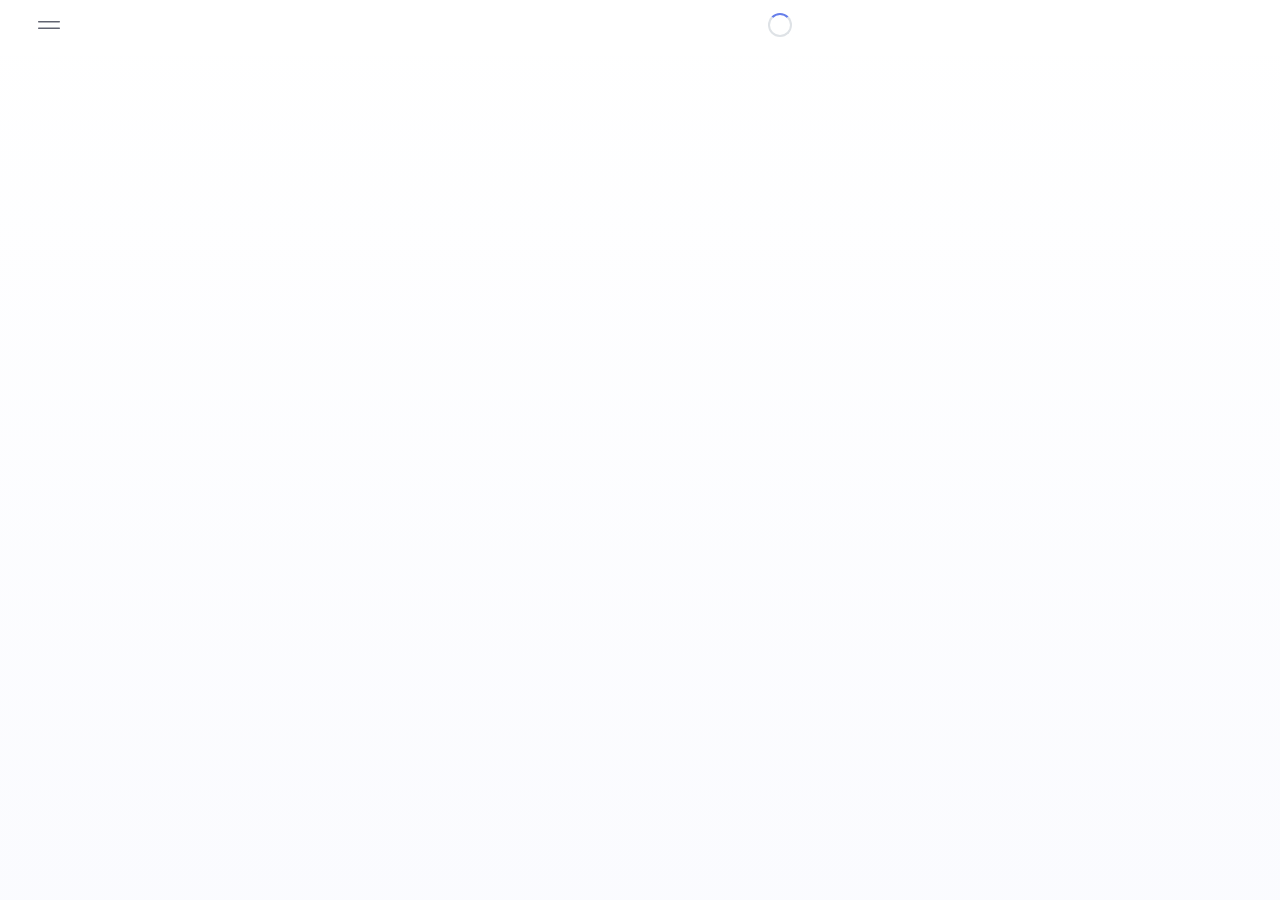
<file: index.html>
<!DOCTYPE html>
<html lang="en">
<head>
    <meta charset="UTF-8">
    <meta name="viewport" content="width=device-width, initial-scale=1.0, user-scalable=no">
    <meta http-equiv="Cache-Control" content="no-cache, no-store, must-revalidate">
    <meta http-equiv="Pragma" content="no-cache">
    <meta http-equiv="Expires" content="0">
    <title>DrivingPro</title>
    
    <!-- PWA Meta Tags -->
    <meta name="theme-color" content="#ffffff">
    <meta name="apple-mobile-web-app-capable" content="yes">
    <meta name="apple-mobile-web-app-status-bar-style" content="default">
    <meta name="apple-mobile-web-app-title" content="DrivingPro">
    
    <!-- Icons -->
    <link rel="apple-touch-icon" sizes="180x180" href="icons/apple-touch-icon.png">
    <link rel="icon" type="image/png" sizes="32x32" href="icons/favicon-32x32.png">
    <link rel="icon" type="image/png" sizes="16x16" href="icons/favicon-16x16.png">
    <link rel="manifest" href="manifest.json?v=1.1.0">
    
    <!-- Styles -->
    <link rel="stylesheet" href="styles.css?v=1.9.0">
</head>
<body>
    <div class="app-container">
        <!-- Main Content Wrapper - groups header and main content for responsive layout -->
        <div class="main-content-wrapper">
            <!-- Header -->
            <header class="header">
                <div class="hamburger-menu">
                    <div class="hamburger-icon"></div>
                </div>
                <div id="weatherTimeline" class="weather-timeline">
                    <!-- Current day (larger) -->
                    <div id="currentWeatherIcon" class="weather-day current-day">
                        <div class="weather-loading"></div>
                    </div>
                    <!-- Next 6 days (smaller) -->
                    <div id="forecastIcons" class="forecast-days">
                        <!-- Generated dynamically -->
                    </div>
                </div>
            </header>

            <!-- Main Content -->
            <main class="main-content">
                <div class="content-section active" id="home">
                    <!-- Home page content will be loaded dynamically by home-page.js -->
                </div>

                <div class="content-section" id="practice">
                    <!-- Trips page content will be loaded dynamically by trips-page.js -->
                </div>

                <div class="content-section" id="stats">
                    <!-- Earnings page content will be loaded dynamically by earnings-page.js -->
                </div>

                <div class="content-section" id="profile">
                    <!-- Settings page content will be loaded dynamically by settings-page.js -->
                </div>
            </main>
        </div>
    </div>

    <script src="home-page.js?v=1.0.0"></script>
    <script src="trips-page.js?v=1.0.0"></script>
    <script src="earnings-page.js?v=1.0.0"></script>
    <script src="settings-page.js?v=1.0.0"></script>
    <script src="menu.js?v=1.0.0"></script>
    <script src="app.js?v=1.4.0"></script>
</body>
</html>
</file>
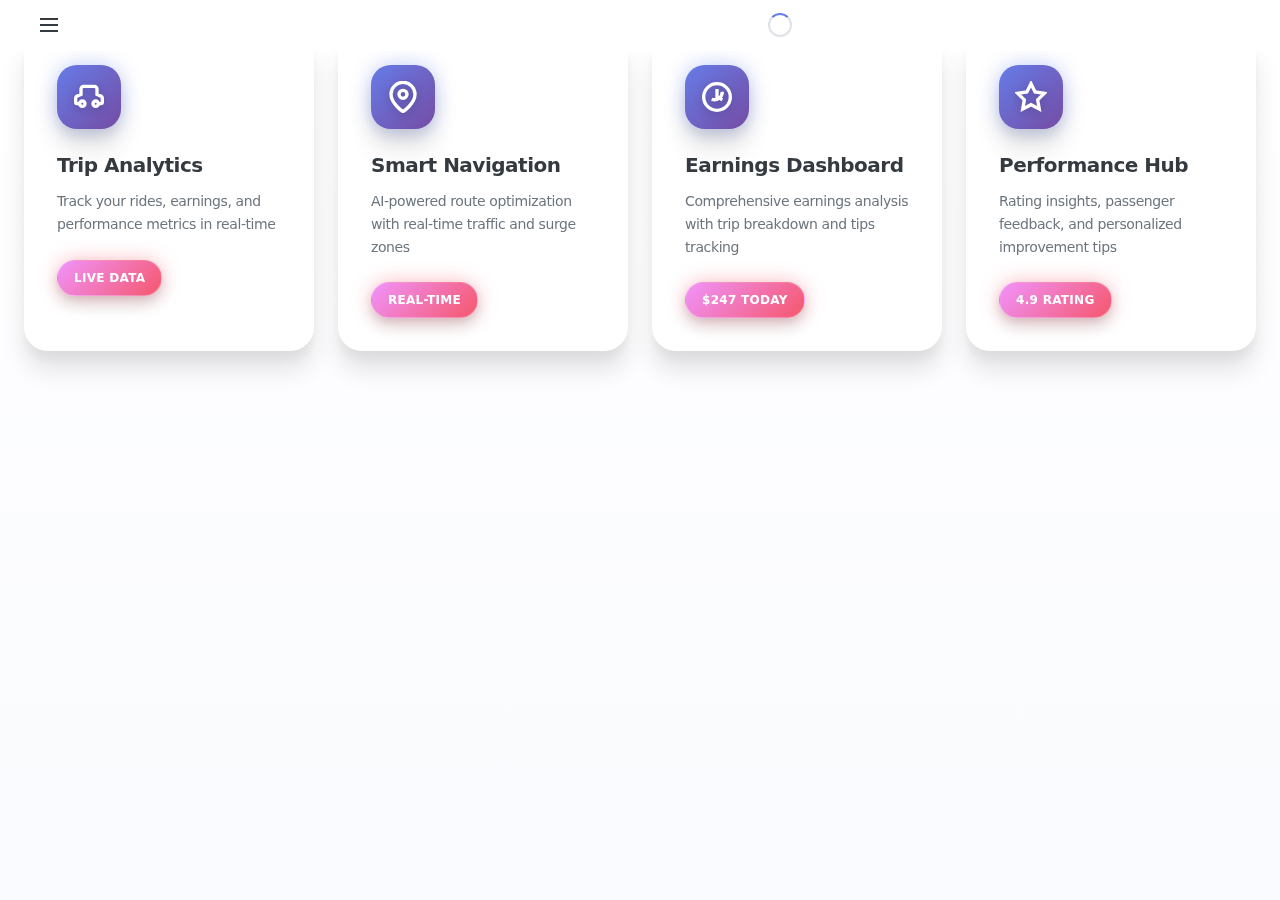
<file: home.html>
<!DOCTYPE html>
<html lang="en">
<head>
    <meta charset="UTF-8">
    <meta name="viewport" content="width=device-width, initial-scale=1.0, user-scalable=no">
    <meta http-equiv="Cache-Control" content="no-cache, no-store, must-revalidate">
    <meta http-equiv="Pragma" content="no-cache">
    <meta http-equiv="Expires" content="0">
    <title>DrivingPro</title>
    
    <!-- PWA Meta Tags -->
    <meta name="theme-color" content="#ffffff">
    <meta name="apple-mobile-web-app-capable" content="yes">
    <meta name="apple-mobile-web-app-status-bar-style" content="default">
    <meta name="apple-mobile-web-app-title" content="DrivingPro">
    
    <!-- Icons -->
    <link rel="apple-touch-icon" sizes="180x180" href="icons/apple-touch-icon.png">
    <link rel="icon" type="image/png" sizes="32x32" href="icons/favicon-32x32.png">
    <link rel="icon" type="image/png" sizes="16x16" href="icons/favicon-16x16.png">
    <link rel="manifest" href="manifest.json?v=1.1.0">
    
    <!-- Styles -->
    <link rel="stylesheet" href="styles.css?v=1.5.0">
</head>
<body>
    <div class="app-container">
        <!-- Header -->
        <header class="header">
            <div class="hamburger-menu">
                <svg width="24" height="24" viewBox="0 0 24 24" fill="none" stroke="currentColor" stroke-width="2">
                    <line x1="3" y1="6" x2="21" y2="6"/>
                    <line x1="3" y1="12" x2="21" y2="12"/>
                    <line x1="3" y1="18" x2="21" y2="18"/>
                </svg>
            </div>
            <div id="weatherTimeline" class="weather-timeline">
                <!-- Current day (larger) -->
                <div id="currentWeatherIcon" class="weather-day current-day">
                    <div class="weather-loading"></div>
                </div>
                <!-- Next 6 days (smaller) -->
                <div id="forecastIcons" class="forecast-days">
                    <!-- Generated dynamically -->
                </div>
            </div>
        </header>

        <!-- Main Content -->
        <main class="main-content">
            <div class="content-section active" id="home">
                <div class="card-grid">
                                                              <div class="card">
                         <div class="card-icon">
                             <svg width="32" height="32" viewBox="0 0 24 24" fill="none" stroke="currentColor" stroke-width="2">
                                 <path d="M19 17h2c.6 0 1-.4 1-1v-3c0-.9-.7-1.7-1.5-1.9L18 10V6c0-1.1-.9-2-2-2H8c-1.1 0-2 .9-2 2v4l-2.5 1.1C2.7 11.3 2 12.1 2 13v3c0 .6.4 1 1 1h2"/>
                                 <circle cx="7" cy="17" r="2"/>
                                 <circle cx="17" cy="17" r="2"/>
                             </svg>
                         </div>
                          <h3 class="card-title">Trip Analytics</h3>
                          <p class="card-description">Track your rides, earnings, and performance metrics in real-time</p>
                          <div class="card-badge">Live Data</div>
                     </div>
                    
                                                              <div class="card">
                          <div class="card-icon">
                              <svg width="32" height="32" viewBox="0 0 24 24" fill="none" stroke="currentColor" stroke-width="2">
                                  <path d="M21 10c0 7-9 13-9 13s-9-6-9-13a9 9 0 0 1 18 0z"/>
                                  <circle cx="12" cy="10" r="3"/>
                              </svg>
                          </div>
                          <h3 class="card-title">Smart Navigation</h3>
                          <p class="card-description">AI-powered route optimization with real-time traffic and surge zones</p>
                          <div class="card-badge">Real-time</div>
                     </div>
                    
                                                              <div class="card">
                          <div class="card-icon">
                              <svg width="32" height="32" viewBox="0 0 24 24" fill="none" stroke="currentColor" stroke-width="2">
                                  <circle cx="12" cy="12" r="10"/>
                                  <path d="M12 6v6l4 2"/>
                                  <path d="M16 8a6 6 0 0 1-8 5.7"/>
                              </svg>
                          </div>
                          <h3 class="card-title">Earnings Dashboard</h3>
                          <p class="card-description">Comprehensive earnings analysis with trip breakdown and tips tracking</p>
                          <div class="card-badge">$247 Today</div>
                     </div>
                    
                                                              <div class="card">
                          <div class="card-icon">
                              <svg width="32" height="32" viewBox="0 0 24 24" fill="none" stroke="currentColor" stroke-width="2">
                                  <polygon points="12 2 15.09 8.26 22 9.27 17 14.14 18.18 21.02 12 17.77 5.82 21.02 7 14.14 2 9.27 8.91 8.26 12 2"/>
                              </svg>
                          </div>
                          <h3 class="card-title">Performance Hub</h3>
                          <p class="card-description">Rating insights, passenger feedback, and personalized improvement tips</p>
                          <div class="card-badge">4.9 Rating</div>
                     </div>
                </div>
            </div>


        </main>


    </div>

    <script src="menu.js?v=1.0.0"></script>
    <script src="app.js?v=1.4.0"></script>
</body>
</html>
</file>
<file: styles.css>
/* DrivingPro - Premium Mobile App Styles */
* {
    margin: 0;
    padding: 0;
    box-sizing: border-box;
}

:root {
    /* === THEME SYSTEM === */
    /* Default Light Theme - Current Blue/Purple */
    
    /* Brand Colors */
    --color-brand-primary: #667eea;
    --color-brand-secondary: #764ba2;
    --color-brand-accent: #f5576c;
    --color-brand-success: #00cec9;
    --color-brand-warning: #fdcb6e;
    --color-brand-danger: #e17055;
    
    /* Neutral Colors */
    --color-neutral-50: #fafbfc;
    --color-neutral-100: #f4f6f8;
    --color-neutral-200: #e9ecef;
    --color-neutral-300: #dee2e6;
    --color-neutral-400: #ced4da;
    --color-neutral-500: #adb5bd;
    --color-neutral-600: #6c757d;
    --color-neutral-700: #495057;
    --color-neutral-800: #343a40;
    --color-neutral-900: #212529;
    
    /* === SEMANTIC COLOR SYSTEM === */
    /* Text Colors */
    --text-primary: var(--color-neutral-800);
    --text-secondary: var(--color-neutral-600);
    --text-tertiary: var(--color-neutral-500);
    --text-accent: var(--color-brand-primary);
    --text-on-dark: var(--color-neutral-50);
    
    /* Background System */
    --bg-primary: #ffffff;
    --bg-secondary: var(--color-neutral-50);
    --bg-elevated: #ffffff;
    --bg-overlay: rgba(45, 55, 72, 0.8);
    
    /* Surface System */
    --surface-base: #ffffff;
    --surface-raised: #ffffff;
    --surface-overlay: rgba(255, 255, 255, 0.95);
    
    /* Interactive Colors */
    --primary: var(--color-brand-primary);
    --primary-dark: #5a6fd8;
    --secondary: var(--color-brand-secondary);
    --accent: var(--color-brand-accent);
    --accent-light: #ff7675;
    --success: var(--color-brand-success);
    --warning: var(--color-brand-warning);
    --danger: var(--color-brand-danger);
    
    /* Gradients */
    --primary-gradient: linear-gradient(135deg, var(--color-brand-primary) 0%, var(--color-brand-secondary) 100%);
    --accent-gradient: linear-gradient(135deg, #f093fb 0%, var(--color-brand-accent) 100%);
    --success-gradient: linear-gradient(135deg, #4facfe 0%, var(--color-brand-success) 100%);
    --dark-gradient: linear-gradient(135deg, var(--color-neutral-700) 0%, var(--color-neutral-800) 100%);
    
    /* Typography Scale */
    --font-family: -apple-system, BlinkMacSystemFont, 'SF Pro Display', 'Segoe UI', system-ui, sans-serif;
    --font-mono: 'SF Mono', Monaco, 'Cascadia Code', 'Roboto Mono', Consolas, 'Courier New', monospace;
    
    /* Font Sizes */
    --text-xs: 0.75rem;     /* 12px */
    --text-sm: 0.875rem;    /* 14px */
    --text-base: 1rem;      /* 16px */
    --text-lg: 1.125rem;    /* 18px */
    --text-xl: 1.25rem;     /* 20px */
    --text-2xl: 1.5rem;     /* 24px */
    --text-3xl: 1.875rem;   /* 30px */
    --text-4xl: 2.25rem;    /* 36px */
    
    /* Font Weights */
    --font-light: 300;
    --font-normal: 400;
    --font-medium: 500;
    --font-semibold: 600;
    --font-bold: 700;
    --font-extrabold: 800;
    --font-black: 900;
    
    /* Line Heights */
    --leading-tight: 1.25;
    --leading-snug: 1.375;
    --leading-normal: 1.5;
    --leading-relaxed: 1.625;
    
    /* Letter Spacing */
    --tracking-tight: -0.025em;
    --tracking-normal: 0em;
    --tracking-wide: 0.025em;
    
    /* Spacing Scale */
    --space-1: 0.25rem;   /* 4px */
    --space-2: 0.5rem;    /* 8px */
    --space-3: 0.75rem;   /* 12px */
    --space-4: 1rem;      /* 16px */
    --space-5: 1.25rem;   /* 20px */
    --space-6: 1.5rem;    /* 24px */
    --space-8: 2rem;      /* 32px */
    --space-10: 2.5rem;   /* 40px */
    --space-12: 3rem;     /* 48px */
    --space-16: 4rem;     /* 64px */
    --space-20: 5rem;     /* 80px */
    
    /* Border Radius */
    --radius-none: 0;
    --radius-sm: 0.375rem;    /* 6px */
    --radius-base: 0.5rem;    /* 8px */
    --radius-md: 0.75rem;     /* 12px */
    --radius-lg: 1rem;        /* 16px */
    --radius-xl: 1.25rem;     /* 20px */
    --radius-2xl: 1.5rem;     /* 24px */
    --radius-3xl: 2rem;       /* 32px */
    --radius-full: 9999px;
    
    /* Premium Shadows */
    --shadow-xs: 0 1px 2px rgba(0, 0, 0, 0.05);
    --shadow-sm: 0 1px 3px rgba(0, 0, 0, 0.1), 0 1px 2px rgba(0, 0, 0, 0.06);
    --shadow-base: 0 4px 6px rgba(0, 0, 0, 0.07), 0 2px 4px rgba(0, 0, 0, 0.06);
    --shadow-md: 0 10px 15px rgba(0, 0, 0, 0.1), 0 4px 6px rgba(0, 0, 0, 0.05);
    --shadow-lg: 0 20px 25px rgba(0, 0, 0, 0.1), 0 10px 10px rgba(0, 0, 0, 0.04);
    --shadow-xl: 0 25px 50px rgba(0, 0, 0, 0.15), 0 12px 24px rgba(0, 0, 0, 0.08);
    --shadow-2xl: 0 50px 100px rgba(0, 0, 0, 0.25);
    
    /* Premium Glows */
    --glow-primary: 0 0 20px rgba(102, 126, 234, 0.4);
    --glow-accent: 0 0 20px rgba(245, 87, 108, 0.4);
    --glow-success: 0 0 20px rgba(0, 206, 201, 0.4);
    
    /* Animation Easings */
    --ease-out-cubic: cubic-bezier(0.33, 1, 0.68, 1);
    --ease-in-out-cubic: cubic-bezier(0.65, 0, 0.35, 1);
    --ease-out-quart: cubic-bezier(0.25, 1, 0.5, 1);
    --ease-spring: cubic-bezier(0.68, -0.55, 0.265, 1.55);
    
    /* === HEADER HEIGHT CONTROL === */
    /* Change this value to adjust header height! */
    --header-height: clamp(4px, 0.5rem, 14px);  /* Responsive: 2.5% of vh, min 6px, max 16px */

    /* === WEATHER SIZING (header-linked) === */
    --weather-item-padding: calc(var(--header-height) * 0.25); /* easy to tweak */
    --weather-icon-current-size: calc(var(--header-height) * 3); /* current day multiplier */
    --weather-icon-forecast-size: calc(var(--header-height) * 2); /* forecast multiplier */
    --weather-gap: calc(var(--header-height) * 1);

    /* Header internal spacing */
    --header-min-gap: 50px; /* Default/Portrait */

    /* Weather Gaps */
    --weather-min-gap: 1px; /* New: Minimum gap between weather items */
    --weather-max-width: 600px; /* New: Max width for the weather timeline to control max gap */
    --weather-vertical-padding: 0px; /* New: Controls top/bottom padding for weather items */
}

/* Base Styles */
html {
    font-size: 16px;
    scroll-behavior: smooth;
    width: 100%;
    height: 100%;
}

body {
    font-family: var(--font-family);
    font-size: var(--text-base);
    font-weight: var(--font-normal);
    line-height: var(--leading-normal);
    color: var(--text-primary);
    background: var(--bg-primary);
    -webkit-font-smoothing: antialiased;
    -moz-osx-font-smoothing: grayscale;
    text-rendering: optimizeLegibility;
    letter-spacing: var(--tracking-tight);
    overflow-x: hidden;
    width: 100%;
    min-height: 100vh;
    margin: 0;
    padding: 0;
}

.app-container {
    max-width: 428px;
    margin: 0 auto;
    min-height: 100vh;
    background: var(--bg-primary);
    position: relative;
    display: flex;
    flex-direction: column;
    box-shadow: var(--shadow-2xl);
    border-radius: 0;
    overflow: hidden;
    width: 100%;
}

/* Main Content Wrapper - Default mobile styles */
.main-content-wrapper {
    flex: 1;
    display: flex;
    flex-direction: column;
}

/* Premium Header */
.header {
    background: rgba(255, 255, 255, 0.1);
    backdrop-filter: blur(20px);
    -webkit-backdrop-filter: blur(20px);
    border-bottom: 1px solid rgba(255, 255, 255, 0.1);
    padding: var(--header-height) var(--space-4);
    position: fixed;
    top: 0;
    left: 0;
    right: 0;
    z-index: 100;
    display: flex;
    align-items: center;
    justify-content: space-between;
    gap: var(--header-min-gap);
    padding-top: calc(env(safe-area-inset-top) + var(--header-height));
}

/* Hamburger Menu */
.hamburger-menu {
    display: flex;
    align-items: center;
    justify-content: center;
    width: calc(var(--header-height) * 2.5 + 14px);
    height: calc(var(--header-height) * 2.5 + 14px);
    background: transparent;
    border-radius: var(--radius-xl);
    cursor: pointer;
    transition: all 0.3s var(--ease-out-cubic);
    position: relative;
    flex-shrink: 0;
}

.hamburger-menu:hover {
    background: rgba(255, 255, 255, 0.1);
    transform: scale(1.05);
}

.hamburger-menu:active {
    transform: scale(0.95);
}

.hamburger-icon {
    width: 24px;
    height: 24px;
    transition: all 0.3s var(--ease-out-cubic);
    background-image: url('icons/icons8-grip-lines-48-LightMode.png');
    background-size: contain;
    background-repeat: no-repeat;
    background-position: center;
}

/* === SIDE DRAWER MENU === */
.menu-overlay {
    position: fixed;
    top: 0;
    left: 0;
    width: 100%;
    height: 100%;
    background: rgba(0, 0, 0, 0.5);
    backdrop-filter: blur(4px);
    z-index: 998;
    opacity: 0;
    visibility: hidden;
    transition: all 0.30s var(--ease-out-cubic);
}

.menu-overlay.active {
    opacity: 1;
    visibility: visible;
}

.side-drawer {
    position: fixed;
    top: 0;
    left: 0;
    width: 90vw;
    max-width: 400px;
    height: 100%;
    background: var(--surface-elevated);
    border-right: 1px solid var(--border-subtle);
    border-top-right-radius: var(--radius-2xl);
    border-bottom-right-radius: var(--radius-2xl);
    box-shadow: var(--shadow-2xl);
    z-index: 999;
    transform: translateX(-100%);
    transition: transform 0.30s var(--ease-out-cubic);
    overflow-y: auto;
    backdrop-filter: blur(20px);
    /* Prevent unwanted touch interactions */
    touch-action: pan-y;
    -webkit-overflow-scrolling: touch;
    overscroll-behavior: contain;
    /* Additional stability */
    will-change: transform;
    backface-visibility: hidden;
    -webkit-backface-visibility: hidden;
}

.side-drawer.active {
    transform: translateX(0);
}

.menu-header {
    display: flex;
    align-items: center;
    justify-content: space-between;
    padding: var(--space-6) var(--space-6) var(--space-4);
    border-bottom: 1px solid var(--border-subtle);
    background: var(--surface-raised);
    position: sticky;
    top: 0;
    z-index: 10;
}

.menu-title {
    font-size: var(--text-xl);
    font-weight: var(--font-bold);
    color: var(--text-primary);
    margin: 0;
    letter-spacing: var(--tracking-tight);
}

.menu-close-btn {
    display: flex;
    align-items: center;
    justify-content: center;
    width: 40px;
    height: 40px;
    background: transparent;
    border: none;
    border-radius: var(--radius-lg);
    cursor: pointer;
    transition: all 0.3s var(--ease-out-cubic);
    color: var(--text-secondary);
}

.menu-close-btn:hover {
    background: var(--surface-hover);
    color: var(--text-primary);
    transform: scale(1.05);
}

.menu-close-btn:active {
    transform: scale(0.95);
}

.menu-items {
    padding: var(--space-4) 0;
}

.menu-item {
    display: flex;
    align-items: center;
    padding: var(--space-4) var(--space-6);
    cursor: pointer;
    transition: background 0.2s ease-out, transform 0.2s ease-out;
    border-bottom: 1px solid rgba(255, 255, 255, 0.05);
    position: relative;
    overflow: hidden;
}

.menu-item::before {
    content: '';
    position: absolute;
    left: 0;
    top: 0;
    width: 4px;
    height: 100%;
    background: var(--primary-gradient);
    transform: scaleY(0);
    transition: transform 0.3s var(--ease-out-cubic);
}

.menu-item:hover {
    background: var(--surface-hover);
    transform: translateX(8px);
}

.menu-item:hover::before {
    transform: scaleY(1);
}

.menu-item:active {
    transform: translateX(4px) scale(0.98);
}

.menu-item-icon {
    display: flex;
    align-items: center;
    justify-content: center;
    width: 48px;
    height: 48px;
    background: var(--primary-gradient);
    border-radius: var(--radius-xl);
    margin-right: var(--space-4);
    box-shadow: var(--shadow-md), var(--glow-primary);
    flex-shrink: 0;
    position: relative;
    overflow: hidden;
}

.menu-item-icon::before {
    content: '';
    position: absolute;
    inset: -2px;
    background: var(--primary-gradient);
    border-radius: var(--radius-xl);
    z-index: -1;
    filter: blur(8px);
    opacity: 0.6;
}

.menu-item-icon svg {
    width: 24px;
    height: 24px;
    color: white;
    stroke-width: 2.5;
    filter: drop-shadow(0 2px 4px rgba(0, 0, 0, 0.2));
}

.menu-item-content {
    flex: 1;
    min-width: 0;
}

.menu-item-title {
    font-size: var(--text-base);
    font-weight: var(--font-semibold);
    color: var(--text-primary);
    margin: 0 0 var(--space-1) 0;
    letter-spacing: var(--tracking-tight);
    line-height: var(--leading-tight);
}

.menu-item-description {
    font-size: var(--text-sm);
    color: var(--text-secondary);
    margin: 0;
    line-height: var(--leading-relaxed);
    opacity: 0.8;
}

.menu-item-arrow {
    display: flex;
    align-items: center;
    justify-content: center;
    width: 24px;
    height: 24px;
    color: var(--text-tertiary);
    transition: all 0.3s var(--ease-out-cubic);
    margin-left: var(--space-2);
}

.menu-item:hover .menu-item-arrow {
    color: var(--text-secondary);
    transform: translateX(4px);
}

.menu-item.active {
    background: var(--surface-hover);
    border-left: 4px solid var(--primary);
}

.menu-item.active::before {
    transform: scaleY(1);
}

.menu-item.active .menu-item-title {
    color: var(--primary);
    font-weight: var(--font-bold);
}

.menu-item.active .menu-item-icon {
    box-shadow: var(--shadow-lg), var(--glow-primary);
    transform: scale(1.05);
}

/* Prevent body scroll when menu is open */
body.menu-open {
    overflow: hidden;
}

/* Responsive adjustments */
@media (max-width: 480px) {
    .side-drawer {
        width: 95vw;
        max-width: none;
    }
    
    .menu-item {
        padding: var(--space-3) var(--space-4);
    }
    
    .menu-item-icon {
        width: 40px;
        height: 40px;
        margin-right: var(--space-3);
    }
    
    .menu-item-icon svg {
        width: 20px;
        height: 20px;
    }
}

@media (max-width: 320px) {
    .side-drawer {
        width: 98vw;
    }
    
    .menu-header {
        padding: var(--space-4) var(--space-4) var(--space-3);
    }
    
    .menu-item {
        padding: var(--space-2) var(--space-3);
    }
}

/* === WEATHER WIDGET === */
/* Weather Timeline Container */
.weather-timeline {
    display: flex;
    flex: 1 1 auto;
    min-width: 0;
    justify-content: space-between;
    align-items: center;
    max-width: var(--weather-max-width); /* Apply max-width */
    gap: var(--weather-min-gap); /* Apply min-gap */
}

/* Weather Day Container */
.weather-day,
.weather-day.current-day,
.weather-day.forecast-day {
    display: flex;
    flex-direction: column;
    align-items: center;
    justify-content: center;
    padding: var(--weather-vertical-padding) 4px; /* Use new padding variable */
    width: auto;
    height: auto;
    min-width: 0;
    min-height: 0;
}

/* Current Day (Larger Container) */
.weather-day.current-day {
    /* Removed fixed width and height */
}

.weather-day.current-day .weather-icon,
.weather-day.current-day .weather-loading {
    width: var(--weather-icon-current-size);
    height: var(--weather-icon-current-size);
}

/* Forecast Days Container */
.forecast-days {
    display: contents;
}

/* Forecast Day (Smaller Containers) */
.weather-day.forecast-day {
    /* Removed fixed width and height */
}

.weather-day.forecast-day .weather-icon,
.weather-day.forecast-day .weather-loading {
    width: var(--weather-icon-forecast-size);
    height: var(--weather-icon-forecast-size);
}

/* Weather Icons */
.weather-icon {
    object-fit: contain;
    filter: drop-shadow(0 1px 2px rgba(0, 0, 0, 0.3));
    transition: all 0.3s var(--ease-out-cubic);
}

/* Weather Temperature Text */
.weather-temp {
    font-size: 12px;
    font-weight: 600;
    color: var(--text-primary);
    text-align: center;
    line-height: 1;
    text-shadow: 0 1px 2px rgba(0, 0, 0, 0.3);
    white-space: nowrap;
}

.weather-day.current-day .weather-temp {
    font-size: 14px;
    font-weight: 700;
}

/* Temperature container for forecast days */
.weather-temps {
    display: flex;
    flex-direction: column;
    align-items: center;
    gap: 1px;
}

.weather-temps .weather-temp {
    font-size: 11px;
    line-height: 1;
}

.max-temp {
    font-weight: 700;
    color: var(--text-primary);
}

.min-temp {
    font-weight: 500;
    color: var(--text-secondary);
    opacity: 0.8;
}

/* Hover Effects */
.weather-day:hover {
    transform: scale(1.05);
}

/* Loading States */
.weather-loading {
    width: 20px;
    height: 20px;
    border: 2px solid var(--color-neutral-300);
    border-top: 2px solid var(--primary);
    border-radius: 50%;
    animation: weatherSpin 1s linear infinite;
}

@keyframes weatherSpin {
    0% { transform: rotate(0deg); }
    100% { transform: rotate(360deg); }
}

@keyframes shimmer {
    0% {
        background-position: -200% 0;
    }
    100% {
        background-position: 200% 0;
    }
}

/* Error States */
.current-weather-content.error .weather-icon {
    color: var(--text-tertiary);
    opacity: 0.6;
}

.current-weather-content.error .current-temp {
    color: var(--text-tertiary);
    opacity: 0.8;
}

/* Responsive Adjustments */
@media (max-width: 600px) {
    .weather-timeline, .forecast-days {
        /* keep a minimum of 1px but scale with header height */
        --weather-gap: max(1px, calc(var(--header-height) * 0.4));
    }
    .weather-day.current-day {
        /* Removed fixed width, height, and min-height */
    }
    .weather-day.current-day .weather-icon,
    .weather-day.current-day .weather-loading {
        width: 36px;
        height: 36px;
    }
    .weather-day.forecast-day {
        /* Removed fixed width, height, and min-height */
    }
    .weather-day.forecast-day .weather-icon,
    .weather-day.forecast-day .weather-loading {
        width: 24px;
        height: 24px;
    }
    .weather-temp {
        font-size: 10px;
    }
    .weather-day.current-day .weather-temp {
        font-size: 12px;
    }
    .weather-temps .weather-temp {
        font-size: 9px;
    }
}

@media (max-width: 375px) {
    .weather-timeline, .forecast-days {
        /* very small phones – tighter but still scalable */
        --weather-gap: max(1px, calc(var(--header-height) * 0.3));
    }
    .weather-day.current-day {
        /* Removed fixed width, height, and min-height */
    }
    .weather-day.current-day .weather-icon,
    .weather-day.current-day .weather-loading {
        width: 28px;
        height: 28px;
    }
    .weather-day.forecast-day {
        /* Removed fixed width, height, and min-height */
    }
    .weather-day.forecast-day .weather-icon,
    .weather-day.forecast-day .weather-loading {
        width: 16px;
        height: 16px;
    }
    .weather-temp {
        font-size: 8px;
    }
    .weather-day.current-day .weather-temp {
        font-size: 10px;
    }
    .weather-temps .weather-temp {
        font-size: 7px;
    }
}

@media (orientation: landscape) {
    :root {
        --header-min-gap: 150px; /* Wider gap for landscape */
        --weather-vertical-padding: 1px; /* Adjust padding for landscape */
    }
    .weather-timeline, .forecast-days {
        --weather-gap: calc(var(--header-height) * 1.75);
    }       
}

/* Mobile landscape - ensure full width */
@media (max-width: 767px) and (orientation: landscape) {
    .app-container {
        width: 100vw;
        max-width: 100vw;
    }
    
    .main-content {
        padding-left: var(--space-4);
        padding-right: var(--space-4);
        width: 100%;
    }
    
    .card-grid {
        grid-template-columns: repeat(auto-fit, minmax(180px, 1fr));
        gap: var(--space-3);
    }
    
    .side-drawer {
        width: 85vw !important;
        max-width: 350px !important;
        /* Prevent dragging and ensure fixed positioning */
        position: fixed !important;
        top: 0 !important;
        left: 0 !important;
        bottom: 0 !important;
        right: auto !important;
        height: 100vh !important;
        min-height: 100vh !important;
        max-height: 100vh !important;
        /* Aggressive touch and drag prevention */
        touch-action: none !important;
        -webkit-overflow-scrolling: auto !important;
        overscroll-behavior: none !important;
        overscroll-behavior-y: none !important;
        overscroll-behavior-x: none !important;
        /* Additional drag prevention */
        -webkit-user-drag: none !important;
        user-select: none !important;
        -webkit-user-select: none !important;
        /* Prevent any transforms or movements */
        will-change: auto !important;
        backface-visibility: hidden !important;
        -webkit-backface-visibility: hidden !important;
        /* Force hardware acceleration to lock position */
        transform: translate3d(0, 0, 0) !important;
        -webkit-transform: translate3d(0, 0, 0) !important;
        /* Disable scrolling on container itself */
        overflow: hidden !important;
        overflow-y: hidden !important;
        overflow-x: hidden !important;
    }
    
    .side-drawer.active {
        transform: translate3d(0, 0, 0) !important;
        -webkit-transform: translate3d(0, 0, 0) !important;
    }
    
    /* Force scroll container inside sidebar */
    .side-drawer .menu-items {
        touch-action: pan-y !important;
        overflow-y: auto !important;
        -webkit-overflow-scrolling: touch !important;
        overscroll-behavior: contain !important;
    }
}

/* Removed old header elements - keeping GPS functionality in background */

/* Enhanced Main Content */
.main-content {
    flex: 1;
    padding: var(--space-8) var(--space-6);
    padding-top: calc(env(safe-area-inset-top) + (var(--header-height) * 2) + 16px);
    padding-bottom: var(--space-6);
    overflow-y: auto;
    background: linear-gradient(180deg, transparent 0%, rgba(102, 126, 234, 0.03) 100%);
}

.content-section {
    display: none;
    animation: slideInUp 0.5s var(--ease-out-quart) forwards;
}

.content-section.active {
    display: block;
}

@keyframes slideInUp {
    from {
        opacity: 0;
        transform: translateY(30px);
    }
    to {
        opacity: 1;
        transform: translateY(0);
    }
}

/* Premium Card Grid */
.card-grid {
    display: grid;
    grid-template-columns: 1fr;
    gap: var(--space-6);
    margin-bottom: var(--space-8);
}

@media (min-width: 390px) {
    .card-grid {
        grid-template-columns: repeat(2, 1fr);
        gap: var(--space-4);
    }
}

/* Medium screens - better card distribution */
@media (min-width: 600px) and (max-width: 767px) {
    .card-grid {
        grid-template-columns: repeat(auto-fit, minmax(200px, 1fr));
        gap: var(--space-5);
    }
}

/* Tablet breakpoint */
@media (min-width: 768px) and (max-width: 1024px) {
    .card-grid {
        grid-template-columns: repeat(auto-fit, minmax(220px, 1fr));
        gap: var(--space-5);
    }
}

/* Luxury Card Styles */
.card {
    background: var(--surface-raised);
    border-radius: var(--radius-2xl);
    padding: var(--space-8);
    border: 1px solid rgba(255, 255, 255, 0.2);
    box-shadow: var(--shadow-lg);
    transition: all 0.4s var(--ease-out-cubic);
    cursor: pointer;
    position: relative;
    overflow: hidden;
    backdrop-filter: blur(16px);
}

.card::before {
    content: '';
    position: absolute;
    inset: 0;
    background: var(--primary-gradient);
    opacity: 0;
    transition: opacity 0.4s var(--ease-out-cubic);
    z-index: 0;
}

.card:hover::before {
    opacity: 0.05;
}

.card:hover {
    transform: translateY(-8px) scale(1.02);
    box-shadow: var(--shadow-2xl), var(--glow-primary);
    border-color: rgba(102, 126, 234, 0.3);
}

.card:active {
    transform: translateY(-4px) scale(0.98);
}

.card > * {
    position: relative;
    z-index: 1;
}

.card-icon {
    width: 64px;
    height: 64px;
    margin-bottom: var(--space-6);
    display: flex;
    align-items: center;
    justify-content: center;
    background: var(--primary-gradient);
    border-radius: var(--radius-xl);
    box-shadow: var(--shadow-lg), var(--glow-primary);
    position: relative;
    overflow: hidden;
}

.card-icon::before {
    content: '';
    position: absolute;
    inset: -2px;
    background: var(--primary-gradient);
    border-radius: var(--radius-xl);
    z-index: -1;
    filter: blur(8px);
    opacity: 0.6;
}

.card-icon svg {
    width: 32px;
    height: 32px;
    color: white;
    stroke-width: 2.5;
    filter: drop-shadow(0 2px 4px rgba(0, 0, 0, 0.2));
}

.card-title {
    font-size: var(--text-xl);
    font-weight: var(--font-bold);
    color: var(--text-primary);
    margin-bottom: var(--space-3);
    letter-spacing: var(--tracking-tight);
    line-height: var(--leading-tight);
}

.card-description {
    font-size: var(--text-sm);
    color: var(--text-secondary);
    line-height: var(--leading-relaxed);
    margin-bottom: var(--space-6);
    font-weight: var(--font-normal);
}

.card-badge {
    display: inline-flex;
    align-items: center;
    background: var(--accent-gradient);
    color: white;
    font-size: var(--text-xs);
    font-weight: var(--font-bold);
    padding: var(--space-2) var(--space-4);
    border-radius: var(--radius-full);
    letter-spacing: var(--tracking-wide);
    text-transform: uppercase;
    box-shadow: var(--shadow-md), var(--glow-accent);
    border: 1px solid rgba(255, 255, 255, 0.2);
    backdrop-filter: blur(8px);
}

/* Enhanced Stats Card */
.stats-card {
    text-align: center;
    padding: var(--space-8);
    background: linear-gradient(135deg, rgba(102, 126, 234, 0.1) 0%, rgba(118, 75, 162, 0.1) 100%);
}

.stats-number {
    font-size: var(--text-4xl);
    font-weight: var(--font-black);
    background: var(--primary-gradient);
    -webkit-background-clip: text;
    -webkit-text-fill-color: transparent;
    background-clip: text;
    margin-bottom: var(--space-2);
    letter-spacing: var(--tracking-tight);
    line-height: var(--leading-tight);
}

.stats-label {
    font-size: var(--text-sm);
    color: var(--text-secondary);
    font-weight: var(--font-medium);
    letter-spacing: var(--tracking-wide);
}

/* Premium Profile Card */
.profile-card {
    text-align: center;
    padding: var(--space-8);
    background: linear-gradient(135deg, rgba(245, 87, 108, 0.1) 0%, rgba(255, 118, 117, 0.1) 100%);
}

.profile-avatar {
    width: 96px;
    height: 96px;
    border-radius: var(--radius-full);
    background: var(--accent-gradient);
    display: flex;
    align-items: center;
    justify-content: center;
    margin: 0 auto var(--space-6);
    border: 4px solid white;
    box-shadow: var(--shadow-xl), var(--glow-accent);
    position: relative;
}

.profile-avatar::before {
    content: '';
    position: absolute;
    inset: -6px;
    background: var(--accent-gradient);
    border-radius: var(--radius-full);
    z-index: -1;
    filter: blur(12px);
    opacity: 0.6;
}

.profile-avatar svg {
    width: 40px;
    height: 40px;
    color: white;
    stroke-width: 2;
    filter: drop-shadow(0 2px 8px rgba(0, 0, 0, 0.3));
}

/* Responsive Enhancements */
@media (max-width: 375px) {
    .main-content {
        padding: var(--space-4);
        padding-top: calc(env(safe-area-inset-top) + (var(--header-height) * 2) + 8px);
        padding-bottom: var(--space-6);
    }
    
    .card {
        padding: var(--space-6);
    }
    
    .header {
        padding: var(--header-height) var(--space-4);
    }
    
    .header-title {
        font-size: var(--text-2xl);
    }
    
    .card-grid {
        grid-template-columns: 1fr;
        gap: var(--space-4);
    }
}

/* iOS Safe Area Support - Uses header height variable */
@supports (padding: max(0px)) {
    .header {
        padding-top: calc(env(safe-area-inset-top) + var(--header-height));
    }
}

/* === DARK THEME - Professional Gray Palette === */
[data-theme="dark"] {
    /* Brand Colors - Keep original brand colors but adjust for dark theme */
    --color-brand-primary: #667eea;    /* Keep original primary */
    --color-brand-secondary: #764ba2;  /* Keep original secondary */
    --color-brand-accent: #f5576c;     /* Keep original accent */
    --color-brand-success: #00cec9;
    --color-brand-warning: #fdcb6e;
    --color-brand-danger: #e17055;
    
    /* Neutral Colors - Professional Dark Gray Palette */
    --color-neutral-50: #E0E0E0;       /* Light gray for primary text */
    --color-neutral-100: #B0B0B0;      /* Medium-light gray for secondary text */
    --color-neutral-200: #888888;      /* Medium gray for tertiary text */
    --color-neutral-300: #666666;      /* Darker gray for borders */
    --color-neutral-400: #444444;      /* Dark gray for elevated surfaces */
    --color-neutral-500: #333333;      /* Darker gray */
    --color-neutral-600: #2a2a2a;      /* Very dark gray */
    --color-neutral-700: #1e1e1e;      /* Almost black */
    --color-neutral-800: #181818;      /* Near black for backgrounds */
    --color-neutral-900: #121212;      /* Pure dark for primary background */
    
    /* Text Colors */
    --text-primary: var(--color-neutral-50);       /* #E0E0E0 - High contrast */
    --text-secondary: var(--color-neutral-100);    /* #B0B0B0 - Medium contrast */
    --text-tertiary: var(--color-neutral-200);     /* #888888 - Lower contrast */
    --text-accent: var(--color-brand-primary);
    --text-on-dark: var(--color-neutral-50);
    
    /* Background System */
    --bg-primary: var(--color-neutral-900);        /* #121212 - Primary dark background */
    --bg-secondary: var(--color-neutral-800);      /* #181818 - Secondary background */
    --bg-elevated: var(--color-neutral-700);       /* #1e1e1e - Elevated surfaces */
    --bg-overlay: rgba(18, 18, 18, 0.95);
    
    /* Surface System */
    --surface-base: var(--color-neutral-900);      /* #121212 */
    --surface-raised: var(--color-neutral-400);    /* #444444 - Cards and elevated elements */
    --surface-overlay: rgba(68, 68, 68, 0.8);
    
    /* Interactive Colors */
    --primary: var(--color-brand-primary);
    --primary-dark: #5a6fd8;
    --secondary: var(--color-brand-secondary);
    --accent: var(--color-brand-accent);
    --accent-light: #ff7675;
    --success: var(--color-brand-success);
    --warning: var(--color-brand-warning);
    --danger: var(--color-brand-danger);
    
    /* Gradients - Subtle for dark mode */
    --primary-gradient: linear-gradient(135deg, var(--color-brand-primary) 0%, var(--color-brand-secondary) 100%);
    --accent-gradient: linear-gradient(135deg, var(--color-neutral-400) 0%, var(--color-neutral-600) 100%);
    --success-gradient: linear-gradient(135deg, var(--color-brand-primary) 0%, var(--color-brand-success) 100%);
    --dark-gradient: linear-gradient(135deg, var(--color-neutral-800) 0%, var(--color-neutral-900) 100%);
    
    /* Dark Theme Shadows - More pronounced */
    --shadow-xs: 0 1px 2px rgba(0, 0, 0, 0.5);
    --shadow-sm: 0 1px 3px rgba(0, 0, 0, 0.6), 0 1px 2px rgba(0, 0, 0, 0.4);
    --shadow-base: 0 4px 6px rgba(0, 0, 0, 0.6), 0 2px 4px rgba(0, 0, 0, 0.4);
    --shadow-md: 0 10px 15px rgba(0, 0, 0, 0.7), 0 4px 6px rgba(0, 0, 0, 0.4);
    --shadow-lg: 0 20px 25px rgba(0, 0, 0, 0.8), 0 10px 10px rgba(0, 0, 0, 0.4);
    --shadow-xl: 0 25px 50px rgba(0, 0, 0, 0.9), 0 12px 24px rgba(0, 0, 0, 0.5);
    --shadow-2xl: 0 50px 100px rgba(0, 0, 0, 0.95);
    
    /* Dark Theme Glows - Keep brand colors */
    --glow-primary: 0 0 20px rgba(102, 126, 234, 0.4);
    --glow-accent: 0 0 20px rgba(245, 87, 108, 0.4);
    --glow-success: 0 0 20px rgba(0, 206, 201, 0.4);
}

/* Auto theme based on system preference */
@media (prefers-color-scheme: dark) {
    :root:not([data-theme]) {
        /* Apply professional gray dark theme automatically when system prefers dark */
        --color-brand-primary: #667eea;
        --color-brand-secondary: #764ba2;
        --color-brand-accent: #f5576c;
        --color-brand-success: #00cec9;
        --color-brand-warning: #fdcb6e;
        --color-brand-danger: #e17055;
        
        --color-neutral-50: #E0E0E0;
        --color-neutral-100: #B0B0B0;
        --color-neutral-200: #888888;
        --color-neutral-300: #666666;
        --color-neutral-400: #444444;
        --color-neutral-500: #333333;
        --color-neutral-600: #2a2a2a;
        --color-neutral-700: #1e1e1e;
        --color-neutral-800: #181818;
        --color-neutral-900: #121212;
        
        --text-primary: var(--color-neutral-50);
        --text-secondary: var(--color-neutral-100);
        --text-tertiary: var(--color-neutral-200);
        --text-accent: var(--color-brand-primary);
        
        --bg-primary: var(--color-neutral-900);
        --bg-secondary: var(--color-neutral-800);
        --bg-elevated: var(--color-neutral-700);
        --bg-overlay: rgba(18, 18, 18, 0.95);
        
        --surface-base: var(--color-neutral-900);
        --surface-raised: var(--color-neutral-400);
        --surface-overlay: rgba(68, 68, 68, 0.8);
        
        --primary: var(--color-brand-primary);
        --primary-dark: #5a6fd8;
        --secondary: var(--color-brand-secondary);
        --accent: var(--color-brand-accent);
        --accent-light: #ff7675;
        --success: var(--color-brand-success);
        --warning: var(--color-brand-warning);
        --danger: var(--color-brand-danger);
        
        --primary-gradient: linear-gradient(135deg, var(--color-brand-primary) 0%, var(--color-brand-secondary) 100%);
        --accent-gradient: linear-gradient(135deg, var(--color-neutral-400) 0%, var(--color-neutral-600) 100%);
        --success-gradient: linear-gradient(135deg, var(--color-brand-primary) 0%, var(--color-brand-success) 100%);
        --dark-gradient: linear-gradient(135deg, var(--color-neutral-800) 0%, var(--color-neutral-900) 100%);
        
        --shadow-xs: 0 1px 2px rgba(0, 0, 0, 0.5);
        --shadow-sm: 0 1px 3px rgba(0, 0, 0, 0.6), 0 1px 2px rgba(0, 0, 0, 0.4);
        --shadow-base: 0 4px 6px rgba(0, 0, 0, 0.6), 0 2px 4px rgba(0, 0, 0, 0.4);
        --shadow-md: 0 10px 15px rgba(0, 0, 0, 0.7), 0 4px 6px rgba(0, 0, 0, 0.4);
        --shadow-lg: 0 20px 25px rgba(0, 0, 0, 0.8), 0 10px 10px rgba(0, 0, 0, 0.4);
        --shadow-xl: 0 25px 50px rgba(0, 0, 0, 0.9), 0 12px 24px rgba(0, 0, 0, 0.5);
        --shadow-2xl: 0 50px 100px rgba(0, 0, 0, 0.95);
        
        --glow-primary: 0 0 20px rgba(102, 126, 234, 0.4);
        --glow-accent: 0 0 20px rgba(245, 87, 108, 0.4);
        --glow-success: 0 0 20px rgba(0, 206, 201, 0.4);
    }
}

/* Premium Animations */
.bounce-in {
    animation: bounceIn 0.6s var(--ease-spring) forwards;
}

@keyframes bounceIn {
    0% {
        opacity: 0;
        transform: scale(0.3) translateY(50px);
    }
    50% {
        opacity: 1;
        transform: scale(1.05) translateY(-10px);
    }
    70% {
        transform: scale(0.9) translateY(5px);
    }
    100% {
        opacity: 1;
        transform: scale(1) translateY(0);
    }
}

.slide-up {
    animation: slideUp 0.4s var(--ease-out-quart) forwards;
}

@keyframes slideUp {
    from {
        opacity: 0;
        transform: translateY(30px);
    }
    to {
        opacity: 1;
        transform: translateY(0);
    }
}

/* === THEME SWITCHER === */
.theme-switcher {
    display: flex;
    gap: var(--space-2);
    margin-top: var(--space-4);
    padding: var(--space-1);
    background: rgba(0, 0, 0, 0.05);
    border-radius: var(--radius-lg);
    border: 1px solid rgba(0, 0, 0, 0.1);
}

.theme-btn {
    flex: 1;
    display: flex;
    align-items: center;
    justify-content: center;
    gap: var(--space-1);
    padding: var(--space-2) var(--space-3);
    border: none;
    border-radius: var(--radius-md);
    background: transparent;
    color: var(--text-secondary);
    font-size: var(--text-xs);
    font-weight: var(--font-medium);
    cursor: pointer;
    transition: all 0.3s var(--ease-out-cubic);
    position: relative;
    overflow: hidden;
}

.theme-btn::before {
    content: '';
    position: absolute;
    inset: 0;
    background: var(--primary-gradient);
    opacity: 0;
    transition: opacity 0.3s var(--ease-out-cubic);
}

.theme-btn svg {
    position: relative;
    z-index: 1;
    transition: all 0.3s var(--ease-out-cubic);
}

.theme-btn:hover {
    background: rgba(0, 0, 0, 0.05);
    transform: translateY(-1px);
}

.theme-btn:hover::before {
    opacity: 0.1;
}

.theme-btn.active {
    background: var(--primary);
    color: white;
    font-weight: var(--font-bold);
    box-shadow: var(--shadow-md), var(--glow-primary);
}

.theme-btn.active svg {
    filter: drop-shadow(0 1px 2px rgba(0, 0, 0, 0.2));
}

/* Dark theme adjustments for theme switcher */
[data-theme="dark"] .theme-switcher {
    background: rgba(255, 255, 255, 0.05);
    border-color: rgba(255, 255, 255, 0.1);
}

[data-theme="dark"] .theme-btn:hover {
    background: rgba(255, 255, 255, 0.1);
}

/* Dark mode specific overrides */
[data-theme="dark"] body {
    background: var(--bg-primary);
}

[data-theme="dark"] .header {
    background: rgba(0, 0, 0, 0.2);
    backdrop-filter: blur(20px);
    -webkit-backdrop-filter: blur(20px);
    border-bottom: 1px solid rgba(255, 255, 255, 0.1);
    box-shadow: none;
}

[data-theme="dark"] .hamburger-menu:hover {
    background: rgba(255, 255, 255, 0.1);
}

[data-theme="dark"] .hamburger-icon {
    background-image: url('icons/icons8-grip-lines-DarkMode-48.png');
}

[data-theme="dark"] .menu-overlay {
    background: rgba(0, 0, 0, 0.7);
}

[data-theme="dark"] .side-drawer {
    background: var(--surface-elevated);
    border-right: 1px solid rgba(68, 68, 68, 0.4);
}

[data-theme="dark"] .menu-header {
    background: var(--surface-raised);
    border-bottom: 1px solid rgba(68, 68, 68, 0.4);
}

[data-theme="dark"] .menu-close-btn:hover {
    background: rgba(255, 255, 255, 0.1);
}

[data-theme="dark"] .menu-item {
    border-bottom: 1px solid rgba(68, 68, 68, 0.3);
}

[data-theme="dark"] .menu-item:hover {
    background: rgba(255, 255, 255, 0.05);
}

[data-theme="dark"] .menu-item.active {
    background: rgba(255, 255, 255, 0.08);
    border-left: 4px solid var(--primary);
}

/* Light mode drawer text fixes - drawer has dark background so text needs to be light */
[data-theme="light"] .menu-title {
    color: #495057; /* Dark gray for menu title visibility */
}

[data-theme="light"] .menu-item-title,
[data-theme="light"] .menu-item-description,
[data-theme="light"] .menu-item-arrow {
    color: var(--color-neutral-50);
}

[data-theme="light"] .menu-item-description {
    color: var(--color-neutral-100);
    opacity: 0.9;
}

[data-theme="light"] .menu-item-arrow {
    color: var(--color-neutral-200);
}

[data-theme="light"] .menu-item:hover .menu-item-arrow {
    color: var(--color-neutral-100);
}

[data-theme="light"] .menu-item.active .menu-item-title {
    color: #ffffff; /* Pure white for better visibility on active state */
    font-weight: var(--font-bold);
}

/* Default light mode (no theme attribute) drawer text fixes */
:root:not([data-theme]) .menu-title {
    color: #495057; /* Dark gray for menu title visibility */
}

:root:not([data-theme]) .menu-item-title,
:root:not([data-theme]) .menu-item-description,
:root:not([data-theme]) .menu-item-arrow {
    color: var(--color-neutral-50);
}

:root:not([data-theme]) .menu-item-description {
    color: var(--color-neutral-100);
    opacity: 0.9;
}

:root:not([data-theme]) .menu-item-arrow {
    color: var(--color-neutral-200);
}

:root:not([data-theme]) .menu-item:hover .menu-item-arrow {
    color: var(--color-neutral-100);
}

:root:not([data-theme]) .menu-item.active .menu-item-title {
    color: #ffffff; /* Pure white for better visibility on active state */
    font-weight: var(--font-bold);
}

/* Dark theme weather widget styles */
[data-theme="dark"] .weather-loading {
    border: 2px solid var(--color-neutral-600);
    border-top: 2px solid var(--primary);
}

[data-theme="dark"] .weather-icon {
    filter: drop-shadow(0 1px 2px rgba(0, 0, 0, 0.5));
}

[data-theme="dark"] .weather-temp {
    color: var(--text-primary);
    text-shadow: 0 1px 2px rgba(0, 0, 0, 0.5);
}

[data-theme="dark"] .max-temp {
    color: var(--text-primary);
}

[data-theme="dark"] .min-temp {
    color: var(--text-secondary);
    opacity: 0.7;
}

[data-theme="dark"] .main-content {
    background: var(--bg-primary);
}

/* Additional dark mode element fixes */
[data-theme="dark"] .card-badge {
    background: var(--surface-raised);
    color: var(--text-secondary);
    border: 1px solid rgba(224, 224, 224, 0.1);
}

[data-theme="dark"] .card-icon::before {
    background: var(--accent-gradient);
}

[data-theme="dark"] .profile-avatar {
    background: var(--surface-raised);
    border: 2px solid rgba(224, 224, 224, 0.2);
}

[data-theme="dark"] .stats-number {
    color: var(--text-primary);
}

[data-theme="dark"] .stats-label {
    color: var(--text-secondary);
}

/* Auto theme adjustments */
@media (prefers-color-scheme: dark) {
    :root:not([data-theme]) .theme-switcher {
        background: rgba(255, 255, 255, 0.05);
        border-color: rgba(255, 255, 255, 0.1);
    }
    
    :root:not([data-theme]) .theme-btn:hover {
        background: rgba(255, 255, 255, 0.1);
    }
    
    /* Auto dark mode overrides */
    :root:not([data-theme]) body {
        background: var(--bg-primary);
    }
    
    :root:not([data-theme]) .header {
        background: rgba(0, 0, 0, 0.2);
        backdrop-filter: blur(20px);
        -webkit-backdrop-filter: blur(20px);
        border-bottom: 1px solid rgba(255, 255, 255, 0.1);
    }
    
    :root:not([data-theme]) .hamburger-menu:hover {
        background: rgba(255, 255, 255, 0.1);
    }
    
    :root:not([data-theme]) .hamburger-icon {
        background-image: url('icons/icons8-grip-lines-DarkMode-48.png');
    }
    
    :root:not([data-theme]) .menu-overlay {
        background: rgba(0, 0, 0, 0.7);
    }
    
    :root:not([data-theme]) .side-drawer {
        background: var(--surface-elevated);
        border-right: 1px solid rgba(68, 68, 68, 0.4);
    }
    
    :root:not([data-theme]) .menu-header {
        background: var(--surface-raised);
        border-bottom: 1px solid rgba(68, 68, 68, 0.4);
    }
    
    :root:not([data-theme]) .menu-close-btn:hover {
        background: rgba(255, 255, 255, 0.1);
    }
    
    :root:not([data-theme]) .menu-item {
        border-bottom: 1px solid rgba(68, 68, 68, 0.3);
    }
    
    :root:not([data-theme]) .menu-item:hover {
        background: rgba(255, 255, 255, 0.05);
    }
    
    :root:not([data-theme]) .menu-item.active {
        background: rgba(255, 255, 255, 0.08);
        border-left: 4px solid var(--primary);
    }
    
    /* Auto theme weather widget styles */
    :root:not([data-theme]) .weather-loading {
        border: 2px solid var(--color-neutral-600);
        border-top: 2px solid var(--primary);
    }

    :root:not([data-theme]) .weather-icon {
        filter: drop-shadow(0 1px 2px rgba(0, 0, 0, 0.5));
    }

    :root:not([data-theme]) .weather-temp {
        color: var(--text-primary);
        text-shadow: 0 1px 2px rgba(0, 0, 0, 0.5);
    }

    :root:not([data-theme]) .max-temp {
        color: var(--text-primary);
    }

    :root:not([data-theme]) .min-temp {
        color: var(--text-secondary);
        opacity: 0.7;
    }
    
    :root:not([data-theme]) .main-content {
        background: var(--bg-primary);
    }
    
    /* Additional auto dark mode element fixes */
    :root:not([data-theme]) .header {
        background: transparent;
        border-bottom: none;
        box-shadow: none;
    }
    
    :root:not([data-theme]) .card-badge {
        background: var(--surface-raised);
        color: var(--text-secondary);
        border: 1px solid rgba(224, 224, 224, 0.1);
    }
    
    :root:not([data-theme]) .card-icon::before {
        background: var(--accent-gradient);
    }
    
    :root:not([data-theme]) .profile-avatar {
        background: var(--surface-raised);
        border: 2px solid rgba(224, 224, 224, 0.2);
    }
    
    :root:not([data-theme]) .stats-number {
        color: var(--text-primary);
    }
    
    :root:not([data-theme]) .stats-label {
        color: var(--text-secondary);
    }
}

/* === UPDATE CARD STYLES === */
.update-card {
    position: relative;
    cursor: pointer;
}

.update-card.loading {
    pointer-events: none;
    background: transparent;
    border-color: transparent;
}

.update-card.success {
    pointer-events: none;
    background: transparent;
    border-color: transparent;
}

.update-card.error {
    background: linear-gradient(135deg, rgba(225, 112, 85, 0.1) 0%, rgba(225, 112, 85, 0.2) 100%);
    border-color: rgba(225, 112, 85, 0.3);
}

.update-badge {
    background: var(--primary-gradient);
    color: white;
    font-size: var(--text-xs);
    font-weight: var(--font-bold);
    padding: var(--space-2) var(--space-4);
    border-radius: var(--radius-full);
    letter-spacing: var(--tracking-wide);
    text-transform: uppercase;
    box-shadow: var(--shadow-md), var(--glow-primary);
    border: 1px solid rgba(255, 255, 255, 0.2);
    backdrop-filter: blur(8px);
    transition: all 0.3s var(--ease-out-cubic);
}

.update-badge.loading {
    background: var(--primary-gradient);
    animation: pulse 1.5s ease-in-out infinite;
}

.update-badge.success {
    background: var(--success-gradient);
    box-shadow: var(--shadow-md), var(--glow-success);
}

.update-badge.error {
    background: linear-gradient(135deg, var(--danger) 0%, #c0392b 100%);
    box-shadow: var(--shadow-md), 0 0 20px rgba(225, 112, 85, 0.4);
}

@keyframes pulse {
    0%, 100% {
        opacity: 1;
        transform: scale(1);
    }
    50% {
        opacity: 0.8;
        transform: scale(1.05);
    }
}

.update-card .card-icon svg {
    transition: transform 0.3s ease;
}

.update-card.loading .card-icon svg {
    animation: spin 1s linear infinite;
}

@keyframes spin {
    from {
        transform: rotate(0deg);
    }
    to {
        transform: rotate(360deg);
    }
}

/* Dark theme adjustments for update card */
[data-theme="dark"] .update-card.loading {
    background: transparent;
    border-color: transparent;
}

[data-theme="dark"] .update-card.success {
    background: transparent;
    border-color: transparent;
}

[data-theme="dark"] .update-card.error {
    background: linear-gradient(135deg, rgba(225, 112, 85, 0.2) 0%, rgba(225, 112, 85, 0.3) 100%);
}

[data-theme="dark"] .update-badge {
    border: 1px solid rgba(224, 224, 224, 0.1);
}

/* Auto theme adjustments */
@media (prefers-color-scheme: dark) {
    :root:not([data-theme]) .update-card.loading {
        background: transparent;
        border-color: transparent;
    }
    
    :root:not([data-theme]) .update-card.success {
        background: transparent;
        border-color: transparent;
    }
    
    :root:not([data-theme]) .update-card.error {
        background: linear-gradient(135deg, rgba(225, 112, 85, 0.2) 0%, rgba(225, 112, 85, 0.3) 100%);
    }
    
    :root:not([data-theme]) .update-badge {
        border: 1px solid rgba(224, 224, 224, 0.1);
    }
}

/* Smooth Transitions & Performance Optimizations */
.card,
.weather-timeline,
.weather-day,
.side-drawer,
.hamburger-menu,
.hamburger-icon,
.menu-item,
.menu-item-content,
.menu-item-arrow {
    will-change: transform;
}

.card,
.weather-timeline,
.weather-day,
.header {
    transition: all 0.3s var(--ease-out-cubic);
}

/* Hardware acceleration for smooth animations */
.side-drawer,
.menu-overlay,
.hamburger-icon,
.menu-item,
.menu-item-content,
.menu-item-arrow {
    transform: translateZ(0);
    backface-visibility: hidden;
}

/* Optimize sidebar transitions */
.side-drawer {
    will-change: width, transform;
}

/* Smooth hamburger icon transitions */
.hamburger-icon {
    will-change: transform, opacity;
}

/* === RESPONSIVE LAYOUT === */
/* Tablet and Desktop: 768px and above */
@media (min-width: 768px) {
    .app-container {
        max-width: none;
        width: 100%;
        display: flex;
        flex-direction: column;
        box-shadow: none;
    }
    
    .main-content-wrapper {
        flex: 1;
        display: flex;
        flex-direction: row;
    }
    
    /* Sidebar - Persistent for Desktop */
    .side-drawer {
        position: relative;
        top: auto;
        left: auto;
        width: 280px;
        max-width: none;
        height: calc(100vh - (env(safe-area-inset-top) + var(--header-height) * 2 + var(--space-4) + var(--space-16) + var(--space-4)));
        transform: none;
        z-index: auto;
        border-radius: var(--radius-2xl);
        border-top-right-radius: var(--radius-2xl);
        border-bottom-right-radius: var(--radius-2xl);
        flex-shrink: 0;
        transition: width 0.2s ease-out;
        margin-top: calc(env(safe-area-inset-top) + var(--header-height) * 2 + var(--space-4) + var(--space-16));
        margin-left: var(--space-4);
        margin-bottom: var(--space-4);
        padding-top: var(--space-6);
        /* Simple background - match mobile performance */
        background: var(--surface-elevated);
        border: 1px solid var(--border-subtle);
        /* Performance optimizations */
        will-change: width;
        transform: translateZ(0);
        backface-visibility: hidden;
    }
    
    /* Adjust menu items for desktop - remove header spacing */
    .menu-items {
        padding: 0;
    }
    
    .side-drawer.active {
        transform: none;
    }
    
    /* Collapsed Sidebar State */
    .side-drawer.collapsed {
        width: 80px;
    }
    
    .side-drawer.collapsed .menu-title {
        opacity: 0;
        pointer-events: none;
    }
    
    .side-drawer.collapsed .menu-item-content {
        opacity: 0;
        pointer-events: none;
    }
    
    .side-drawer.collapsed .menu-item-arrow {
        opacity: 0;
        pointer-events: none;
    }
    
    .side-drawer.collapsed .menu-item {
        justify-content: flex-start;
        padding: var(--space-4) var(--space-4);
        /* Force same height as expanded state */
        min-height: calc(48px + var(--space-4) * 2);
        height: calc(48px + var(--space-4) * 2);
    }
    
    .side-drawer.collapsed .menu-item-icon {
        margin-right: 0;
        margin-left: calc((80px - 48px - var(--space-4) * 2) / 2);
        /* Disable any transforms that could shift position */
        transform: none !important;
    }
    
    .side-drawer.collapsed .menu-close-btn {
        opacity: 0;
        pointer-events: none;
    }
    
    /* Header adjustments for desktop - full width */
    .header {
        position: fixed;
        left: 0;
        right: 0;
        width: 100%;
        z-index: 200;
        transition: none;
    }
    
    /* Main content area positioning */
    .main-content-wrapper .main-content {
        flex: 1;
        padding-top: calc(env(safe-area-inset-top) + (var(--header-height) * 3) + 16px);
        padding-left: var(--space-8);
        padding-right: var(--space-8);
    }
    
    /* Desktop hamburger button - simple like mobile */
    .hamburger-menu {
        margin-left: var(--space-4);
    }
    
    /* Visual indicator for collapsed/expanded state */
    .side-drawer.collapsed + .main-content .hamburger-menu,
    .side-drawer.collapsed ~ .main-content .hamburger-menu {
        margin-left: var(--space-4);
    }
    
    .side-drawer.collapsed + .main-content .hamburger-icon,
    .side-drawer.collapsed ~ .main-content .hamburger-icon {
        opacity: 0.8;
    }
    
    /* Hide overlay on desktop */
    .menu-overlay {
        display: none;
    }
    
    /* Hide menu title and close button on desktop */
    .menu-title {
        display: none;
    }
    
    .menu-close-btn {
        display: none; /* Hide close button on desktop persistent sidebar */
    }
    
    /* Adjust menu header for desktop */
    .menu-header {
        display: none; /* Hide entire header on desktop */
    }
    
    /* Desktop sidebar - match mobile performance and behavior */
    .side-drawer .menu-item .menu-item-title {
        color: var(--text-primary) !important;
    }
    
    .side-drawer .menu-item .menu-item-description {
        color: var(--text-secondary) !important;
        opacity: 0.8;
    }
    
    .side-drawer .menu-item .menu-item-arrow {
        color: var(--text-tertiary) !important;
    }
    
    .side-drawer .menu-item:hover .menu-item-arrow {
        color: var(--text-secondary) !important;
    }
    
    .side-drawer .menu-item.active .menu-item-title {
        color: var(--primary) !important;
        font-weight: var(--font-bold);
    }
    
    /* Override complex animations for desktop - keep it simple like mobile */
    .side-drawer .menu-item {
        transition: background 0.2s ease-out !important;
        /* Force consistent height for both collapsed and expanded states */
        min-height: calc(48px + var(--space-4) * 2);
        height: calc(48px + var(--space-4) * 2);
    }
    
    .side-drawer .menu-item:hover {
        transform: none !important;
    }
    
    .side-drawer .menu-item:active {
        transform: none !important;
    }
    
    .side-drawer .menu-item-icon {
        /* Disable all transforms that could affect icon positioning */
        transform: none !important;
    }
    
    .side-drawer .menu-item.active .menu-item-icon {
        /* Override the scale transform for active state */
        transform: none !important;
        box-shadow: var(--shadow-lg), var(--glow-primary);
    }
    
    .side-drawer .menu-item-arrow {
        transition: color 0.2s ease-out !important;
    }
    
    .side-drawer .menu-item:hover .menu-item-arrow {
        transform: none !important;
    }
    

    
    /* Responsive card grid for larger screens */
    .card-grid {
        grid-template-columns: repeat(auto-fit, minmax(250px, 1fr));
        gap: var(--space-6);
        max-width: none;
        margin: 0;
    }
    
    /* Enhanced weather timeline for desktop */
    .weather-timeline {
        max-width: 500px;
        gap: var(--space-4);
    }
    
    /* Prevent body scroll lock on desktop */
    body.menu-open {
        overflow: auto;
    }
}

/* Mobile-specific enhancements */
@media (max-width: 767px) {
    /* Force mobile drawer behavior - override desktop styles */
    .side-drawer {
        position: fixed !important;
        top: 0 !important;
        left: 0 !important;
        right: auto !important;
        width: 90vw !important;
        max-width: 400px !important;
        height: 100vh !important;
        min-height: 100vh !important;
        max-height: 100vh !important;
        transform: translateX(-100%) !important;
        z-index: 999 !important;
        border-radius: 0 !important;
        border-top-right-radius: var(--radius-2xl) !important;
        border-bottom-right-radius: var(--radius-2xl) !important;
        /* Prevent dragging on mobile */
        touch-action: none !important;
        -webkit-overflow-scrolling: auto !important;
        overscroll-behavior: none !important;
        overscroll-behavior-y: none !important;
        overscroll-behavior-x: none !important;
        -webkit-transform: translateX(-100%) !important;
        -webkit-user-drag: none !important;
        user-select: none !important;
        -webkit-user-select: none !important;
        /* Lock position completely */
        will-change: auto !important;
        backface-visibility: hidden !important;
        -webkit-backface-visibility: hidden !important;
        /* Disable scrolling on container itself */
        overflow: hidden !important;
        overflow-y: hidden !important;
        overflow-x: hidden !important;
    }
    
    .side-drawer.active {
        transform: translateX(0) !important;
        -webkit-transform: translateX(0) !important;
    }
    
    /* Force scroll only within menu items container */
    .side-drawer .menu-items {
        touch-action: pan-y !important;
        overflow-y: auto !important;
        -webkit-overflow-scrolling: touch !important;
        overscroll-behavior: contain !important;
        max-height: calc(100vh - 120px) !important;
    }
    
    /* Ensure hamburger button is always visible on mobile */
    .hamburger-menu {
        display: flex;
    }
    
    /* Ensure overlay menu works properly on mobile */
    .menu-overlay {
        display: block !important;
    }
    
    /* Ensure close button is visible on mobile */
    .menu-close-btn {
        display: flex !important;
    }
    
    /* Mobile body scroll lock */
    body.menu-open {
        overflow: hidden;
    }
    
    /* Re-enable interaction for menu items while preventing sidebar drag */
    .side-drawer .menu-item,
    .side-drawer .menu-close-btn,
    .side-drawer .menu-item-title,
    .side-drawer .menu-item-description {
        user-select: auto !important;
        -webkit-user-select: auto !important;
        pointer-events: auto !important;
    }
}
</file>
